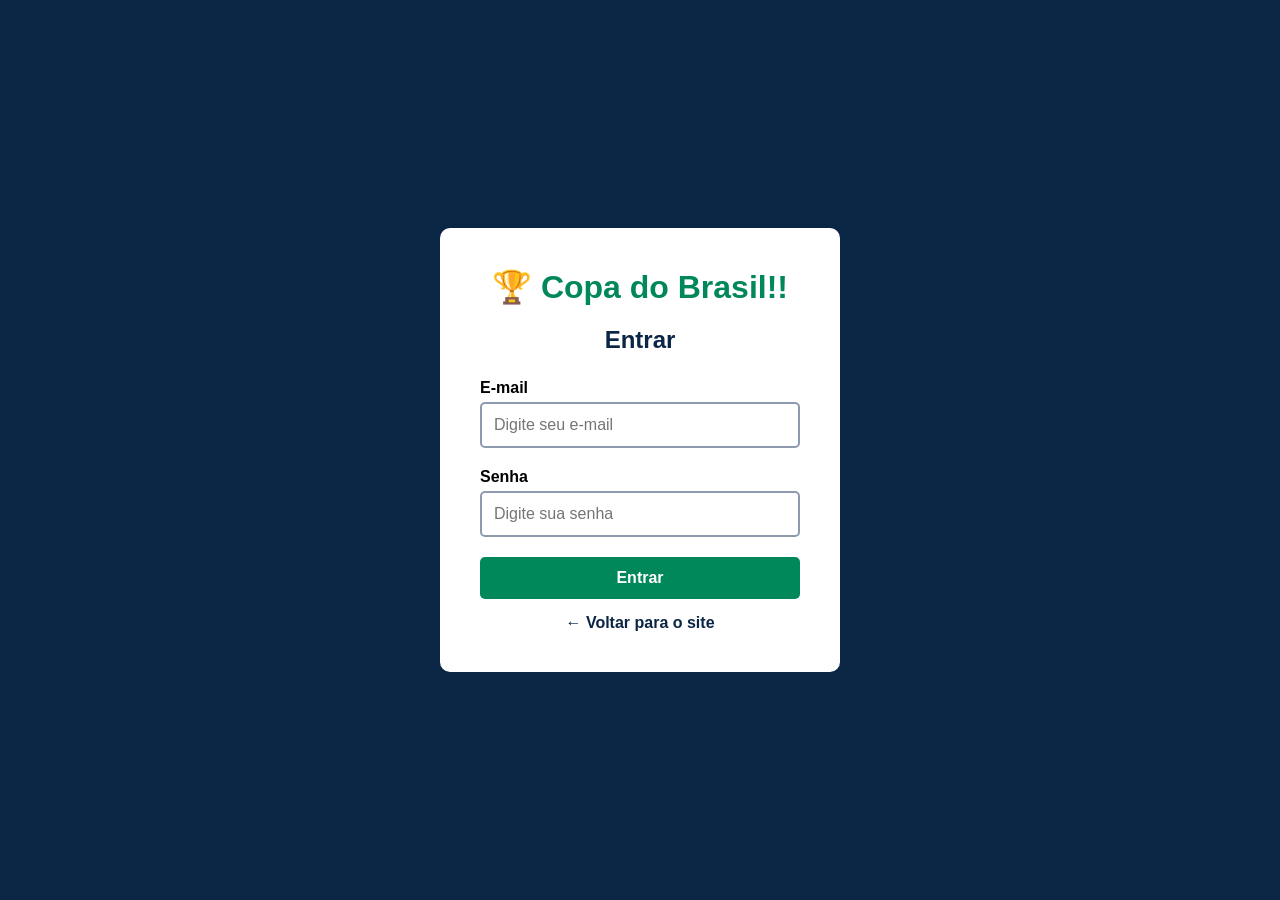
<file: login.html>
<!DOCTYPE html>
<html lang="pt-BR">

<head>

    <meta charset="UTF-8">

    <meta
        name="viewport"
        content="width=device-width, initial-scale=1.0"
    >

    <title>Login - Copa do Brasil</title>

    <link rel="stylesheet" href="login.css">

</head>

<body>

    <main class="login-container">

        <div class="login-box">

            <h1>🏆 Copa do Brasil!!</h1>

            <h2>Entrar</h2>

            <form id="form-login">

                <label for="email-login">
                    E-mail
                </label>

                <input
                    type="email"
                    id="email-login"
                    placeholder="Digite seu e-mail"
                    required
                >


                <label for="senha">
                    Senha
                </label>

                <input
                    type="password"
                    id="senha"
                    placeholder="Digite sua senha"
                    required
                >


                <button type="submit">
                    Entrar
                </button>

            </form>

            <p id="mensagem-login"></p>

            <a href="index.html">
                ← Voltar para o site
            </a>

        </div>

    </main>

    <script src="login.js"></script>

</body>

</html>
</file>
<file: login.css>
:root {
    --verde: #00875A;
    --azul: #0B2545;
    --amarelo: #FFCC00;
    --fundo: #F8FAFC;
}

* {
    margin: 0;
    padding: 0;
    box-sizing: border-box;
}

body {
    font-family: Arial, sans-serif;
    background-color: var(--azul);
}

.login-container {
    min-height: 100vh;

    display: flex;
    justify-content: center;
    align-items: center;

    padding: 20px;
}

.login-box {

    background-color: white;

    width: 100%;
    max-width: 400px;

    padding: 40px;

    border-radius: 10px;

    text-align: center;

}

.login-box h1 {
    color: var(--verde);
    margin-bottom: 20px;
}

.login-box h2 {
    color: var(--azul);
    margin-bottom: 25px;
}

form {
    display: flex;
    flex-direction: column;

    text-align: left;
}

label {
    margin-bottom: 5px;
    font-weight: bold;
}

input {

    padding: 12px;

    margin-bottom: 20px;

    border: 2px solid #8E9AAF;

    border-radius: 5px;

    font-size: 1rem;
}

input:focus {
    outline: 3px solid var(--amarelo);
}

button {

    background-color: var(--verde);

    color: white;

    border: none;

    padding: 12px;

    border-radius: 5px;

    font-size: 1rem;

    font-weight: bold;

    cursor: pointer;
}

button:hover {
    background-color: #006B48;
}

#mensagem-login {

    margin: 15px 0;

    font-weight: bold;

}

.login-box a {

    color: var(--azul);

    text-decoration: none;

    font-weight: bold;

}
</file>
